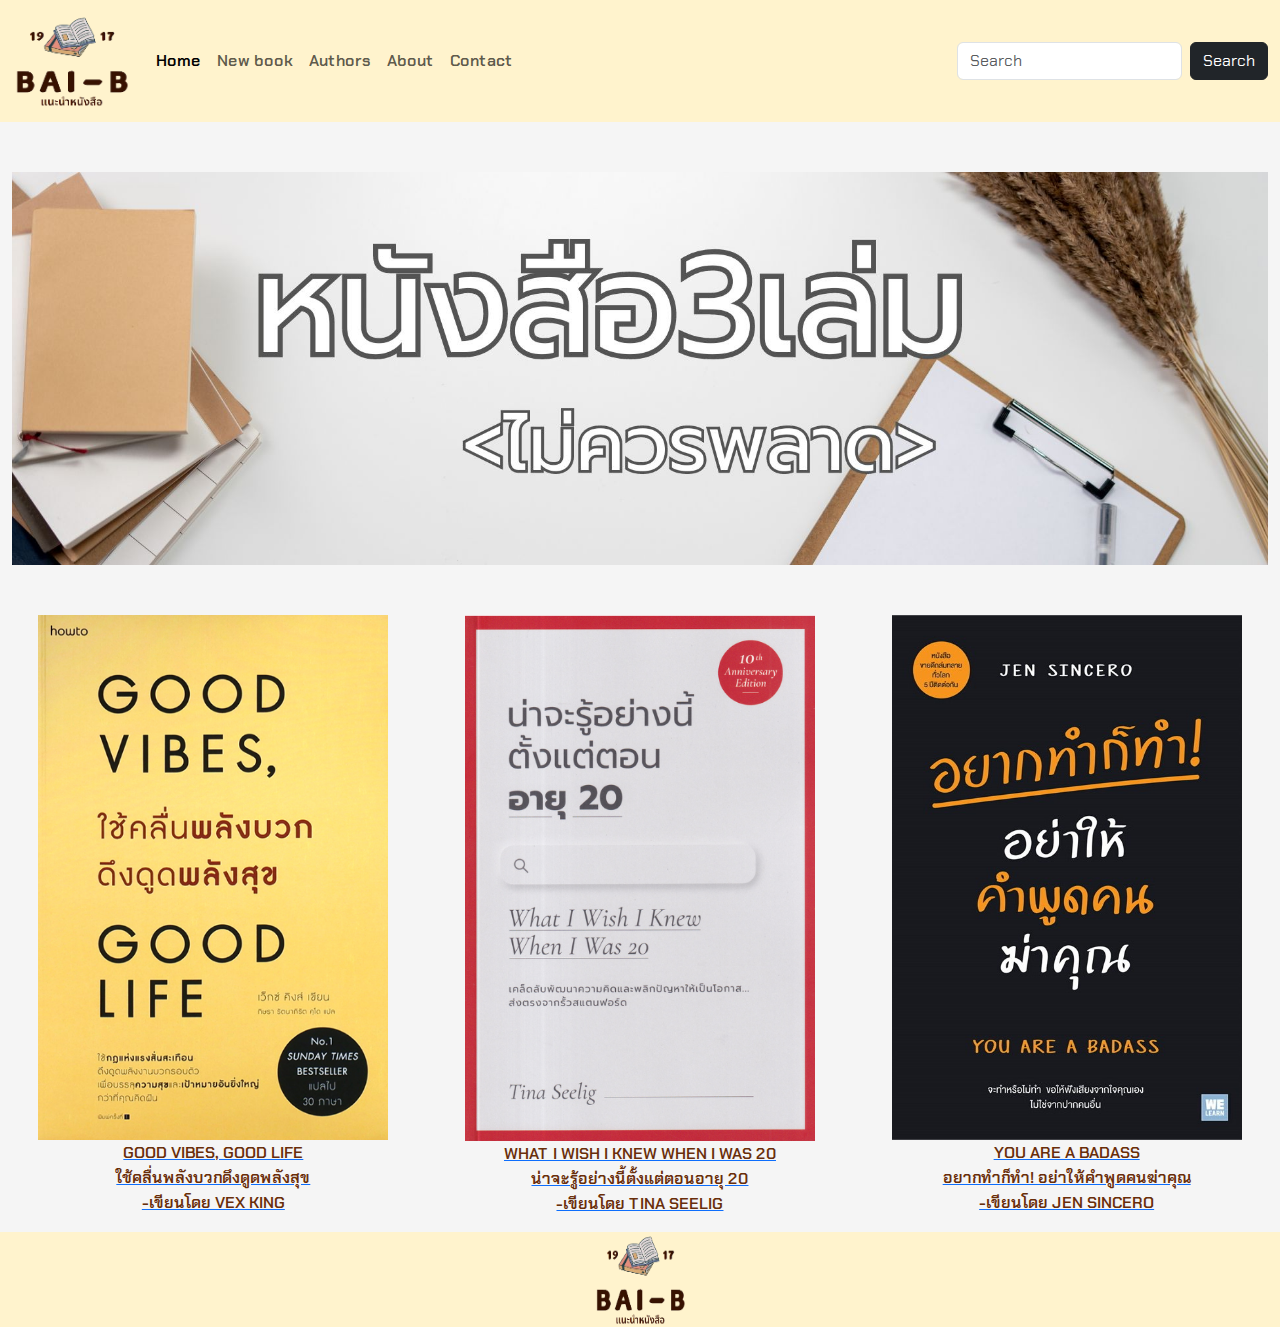
<file: index.html>
<!doctype html>
<html lang="en">
  <head>
    <meta charset="utf-8">
    <meta name="viewport" content="width=device-width, initial-scale=1">
    <title>Book recommended</title>

    <meta name="keyword" content="จิตวิทยา,พัฒนาตนเอง,หนังสือจิตวิทยา,การคิดบวก,พลังบวก,การตั้งเป้าหมาย,การจัดการความเครียด">
    <meta name="description" content="หากคุณกำลังมองหาหนังสือที่สามารถช่วยให้คุณเข้าใจจิตใจของตนเองและพัฒนาความสามารถในการปรับตัว หนังสือ “จิตวิทยา พัฒนาตนเอง” คือคำตอบที่คุณไม่ควรพลาด! หนังสือเล่มนี้รวมความรู้ด้านจิตวิทยาและเทคนิคการพัฒนาตนเองที่สามารถนำไปใช้ในชีวิตประจำวันได้จริง">

    <link href="https://cdn.jsdelivr.net/npm/bootstrap@5.3.3/dist/css/bootstrap.min.css" rel="stylesheet" integrity="sha384-QWTKZyjpPEjISv5WaRU9OFeRpok6YctnYmDr5pNlyT2bRjXh0JMhjY6hW+ALEwIH" crossorigin="anonymous">
  
    <link rel="stylesheet" href="css/style.css">
    <link rel="preconnect" href="https://fonts.gstatic.com" crossorigin>
    <link href="https://fonts.googleapis.com/css2?family=Chakra+Petch:ital,wght@0,300;0,400;0,500;0,600;0,700;1,300;1,400;1,500;1,600;1,700&display=swap" rel="stylesheet">

</head>
  <body>

    
      <div class="container-fluid">    
        <div class="row bg-warning-subtle sticky-top">

          <nav class="navbar navbar-expand-lg ">
            <div class="container-fluid">
              <a class="navbar-brand" href="index.html"><img src="images/logo-1.png" width="120" height="120" alt="" class="img-fluid"></a>
              <button class="navbar-toggler" type="button" data-bs-toggle="collapse" data-bs-target="#navbarSupportedContent" aria-controls="navbarSupportedContent" aria-expanded="false" aria-label="Toggle navigation">
                <span class="navbar-toggler-icon"></span>
              </button>
              <div class="collapse navbar-collapse" id="navbarSupportedContent">
                <ul class="navbar-nav me-auto mb-2 mb-lg-0">
                  <li class="nav-item">
                    <a class="nav-link active" aria-current="page" href="index.html">Home</a>
                  </li>
                  <li class="nav-item">
                    <a class="nav-link" href="#">New book</a>
                  </li>
                  <li class="nav-item">
                    <a class="nav-link" href="#">Authors</a>
                  </li>
                  <li class="nav-item">
                    <a class="nav-link" href="#">About</a>
                  </li>
                  <li class="nav-item">
                    <a class="nav-link" href="contact.html">Contact</a>
                  </li>  
                </ul>
                <form class="d-flex" role="search">
                  <input class="form-control me-2" type="search" placeholder="Search" aria-label="Search">
                  <button type="button" class="btn btn-dark">Search</button>
                </form>
              </div>
            </div>
          </nav>

        </div>
      </div>

        <br>

        <div class="container-fluid">
         <div class="row">
                <img src="images/แนะนำ1.jpg" alt"" class="img-fluid">
         </div>
        </div>

        <br>

        <div class="container-fluid">

         <div class="row">
            <div class="col-md-4"> 
              <a href="book1.html" target="_blank">
                <center><img class="zoom img-fluid" src="images/aBookGoodlife1.png" width="350" height="350" alt="" ></center>
              </a>
              <center><a href="book1.html"><p class="Text">Good Vibes, Good Life
                <br>ใช้คลื่นพลังบวกดึงดูดพลังสุข
                <br>-เขียนโดย Vex King
              </p></center></a>
            </div>

            <div class="col-md-4">
              <a href="book2.html" target="_blank">
                <center><img class="zoom img-fluid" src="images/aBookAge20_2.png" width="350" height="350" alt="" ></center>
              </a>
              <center><a href="book2.html"><p class="Text">What I Wish I Knew When I Was 20
                <br>น่าจะรู้อย่างนี้ตั้งแต่ตอนอายุ 20
                <br>-เขียนโดย Tina Seelig
              </p></center></a>
            </div>  

            <div class="col-md-4">
              <a href="book3.html" target="_blank">
                <center><img src="images/abookJenSincero3.jpg" width="350" height="350" alt="" class="img-fluid"></center>
              </a>
              <center><a href="book3.html"><p class="Text">YOU ARE A BADASS
                <br>อยากทำก็ทำ! อย่าให้คำพูดคนฆ่าคุณ
                <br>-เขียนโดย Jen Sincero
              </p></center></a>
            </div>

            
         </div>

     

      <div class="row bg-warning-subtle">
        <center><div class="col-md-12"><img src="images/logo-1.png" width="95" height="95" alt=""></div></center>
      </div>
 </div>







    <script src="https://cdn.jsdelivr.net/npm/bootstrap@5.3.3/dist/js/bootstrap.bundle.min.js" integrity="sha384-YvpcrYf0tY3lHB60NNkmXc5s9fDVZLESaAA55NDzOxhy9GkcIdslK1eN7N6jIeHz" crossorigin="anonymous"></script>
  </body>
</html>
</file>
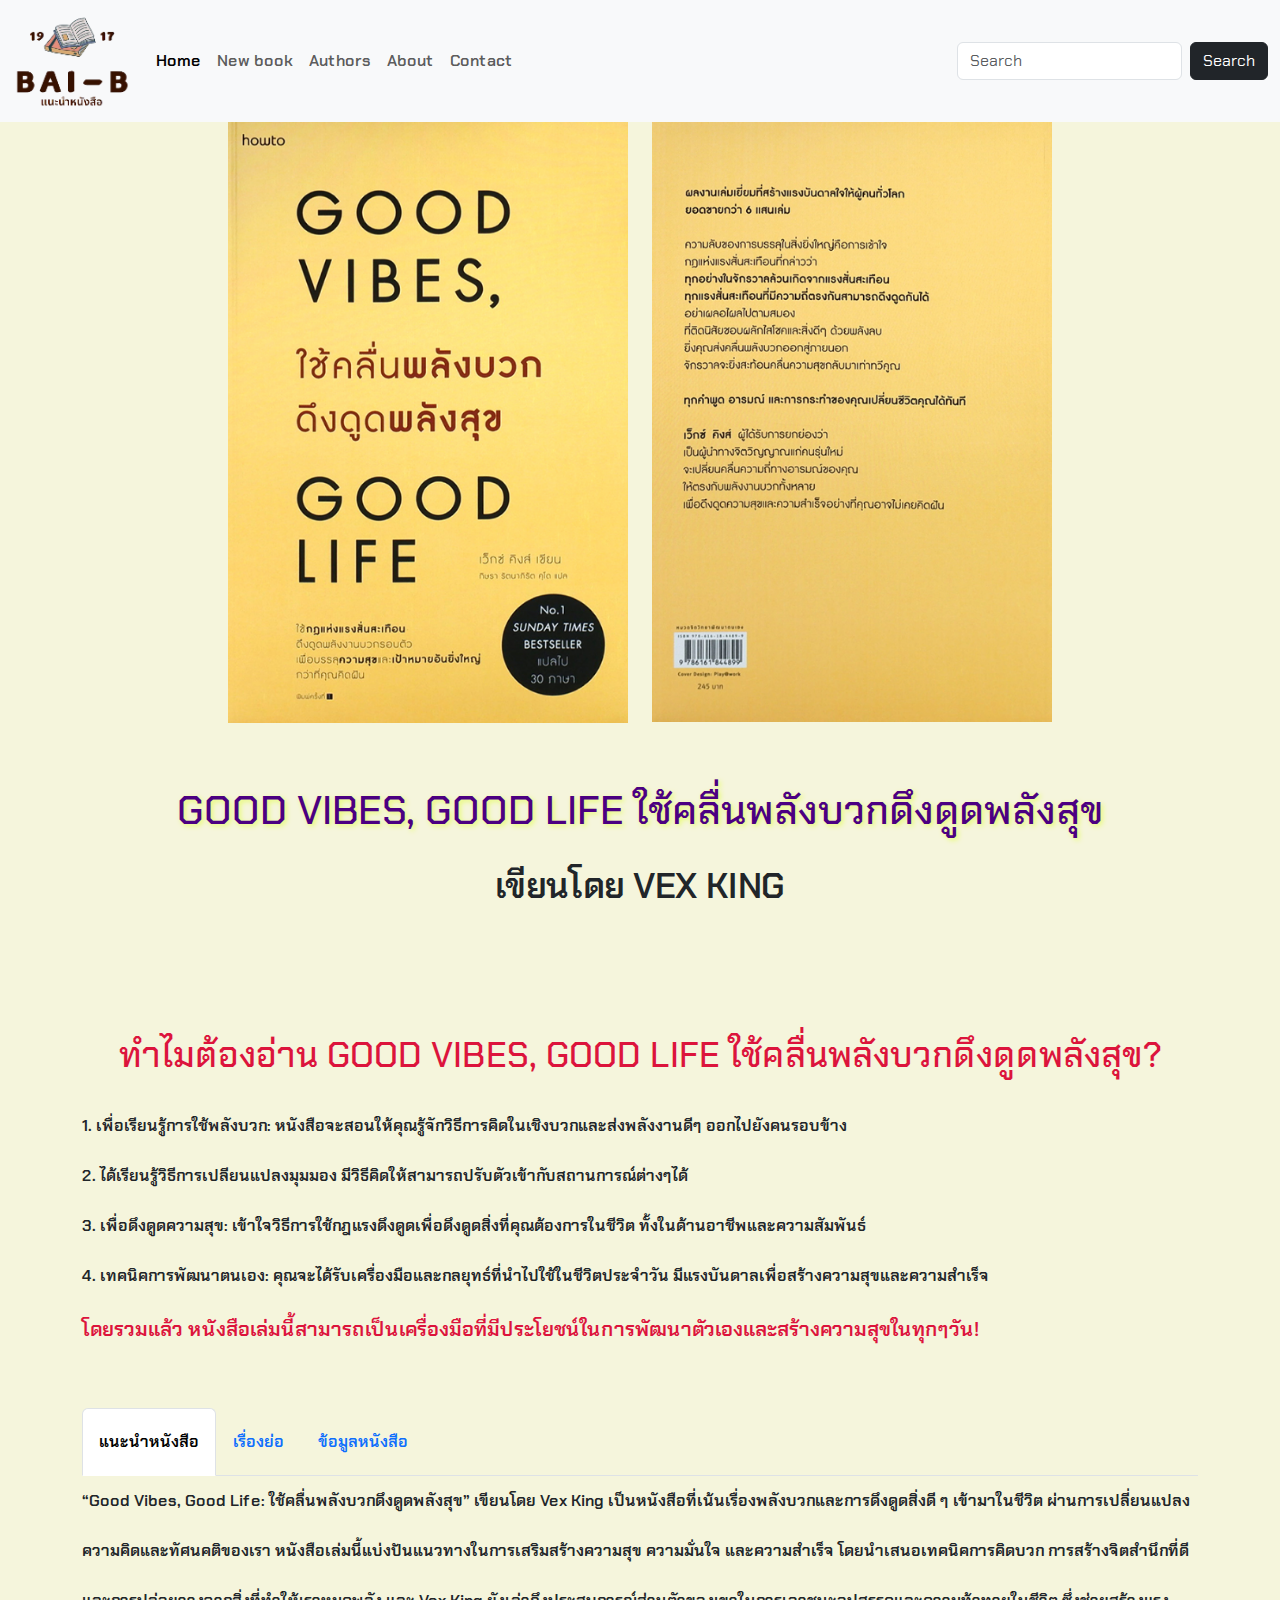
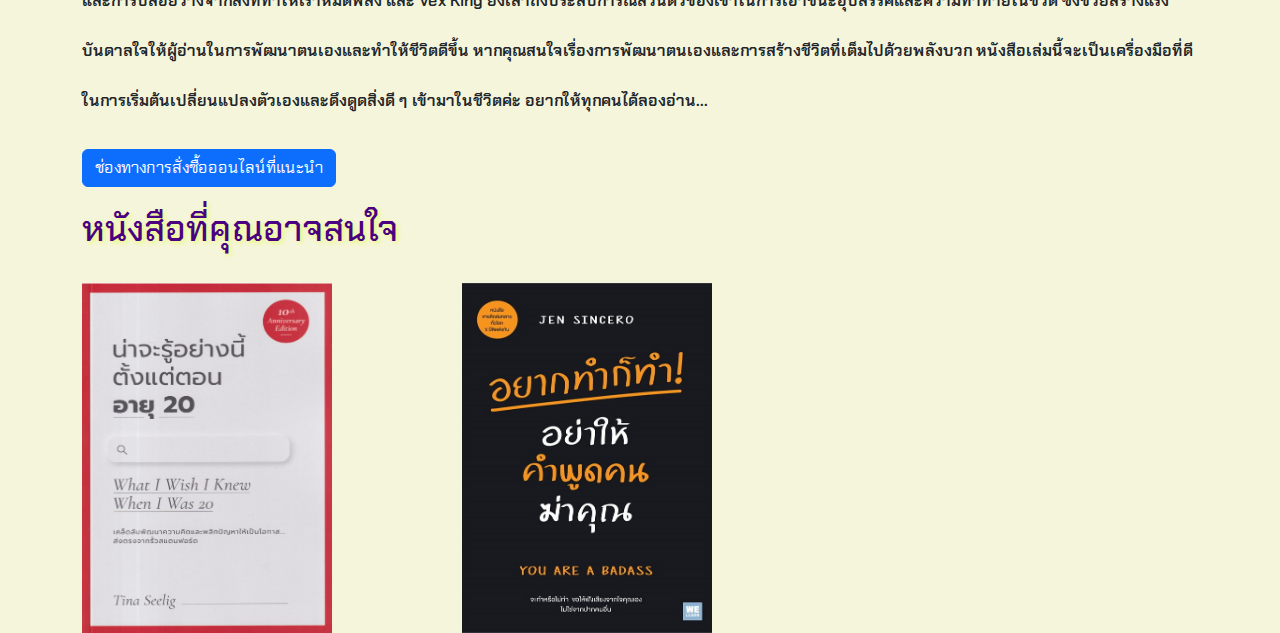
<file: book1.html>
<!doctype html>
<html lang="en">
  <head>
    <meta charset="utf-8">
    <meta name="viewport" content="width=device-width, initial-scale=1">
    <title>แนะนำหนังสือ Vibes, Good Life</title>

<meta name="keyword" content="Good Vibes,Good Life, พลังบวก,ดึงดูดความสุข,การพัฒนาตนเอง,การใช้ชีวิต,เรียนรู้การเปลี่ยนแปลง,การฝึกฝน,มุมมอง,เป้าหมาย,ดึงดูด">
<meta name="description" content="Good Vibes, Good Life: ใช้คลื่นพลังบวกดึงดูดพลังสุข เป็นหนังสือที่น่าสนใจสำหรับผู้ที่ต้องการเปลี่ยนแปลงชีวิตให้มีความสุขและเติมเต็มด้วยพลังบวก หากคุณต้องการเรียนรู้วิธีสร้างสรรค์ชีวิตที่ดีขึ้นและดึงดูดสิ่งดีๆ มาสู่ตัวคุณ หนังสือเล่มนี้คือคำตอบที่คุณไม่ควรพลาด!">

    <link href="https://cdn.jsdelivr.net/npm/bootstrap@5.3.3/dist/css/bootstrap.min.css" rel="stylesheet" integrity="sha384-QWTKZyjpPEjISv5WaRU9OFeRpok6YctnYmDr5pNlyT2bRjXh0JMhjY6hW+ALEwIH" crossorigin="anonymous">
  
    <link rel="stylesheet" href="css/stylebook1.css">
    <link rel="preconnect" href="https://fonts.gstatic.com" crossorigin>
    <link href="https://fonts.googleapis.com/css2?family=Chakra+Petch:ital,wght@0,300;0,400;0,500;0,600;0,700;1,300;1,400;1,500;1,600;1,700&display=swap" rel="stylesheet">

</head>
  <body>
    <div class="container-fluid">    
        <div class="row bg-light sticky-top">

          <nav class="navbar navbar-expand-lg ">
            <div class="container-fluid">
              <a class="navbar-brand" href="index.html"><img src="images/logo-1.png" width="120" height="120" alt="" class="img-fluid"></a>
              <button class="navbar-toggler" type="button" data-bs-toggle="collapse" data-bs-target="#navbarSupportedContent" aria-controls="navbarSupportedContent" aria-expanded="false" aria-label="Toggle navigation">
                <span class="navbar-toggler-icon"></span>
              </button>
              <div class="collapse navbar-collapse" id="navbarSupportedContent">
                <ul class="navbar-nav me-auto mb-2 mb-lg-0">
                  <li class="nav-item">
                    <a class="nav-link active" aria-current="page" href="index.html">Home</a>
                  </li>
                  <li class="nav-item">
                    <a class="nav-link" href="#">New book</a>
                  </li>
                  <li class="nav-item">
                    <a class="nav-link" href="#">Authors</a>
                  </li>
                  <li class="nav-item">
                    <a class="nav-link" href="#">About</a>
                  </li>
                  <li class="nav-item">
                    <a class="nav-link" href="contact.html">Contact</a>
                  </li>  
                </ul>
                <form class="d-flex" role="search">
                  <input class="form-control me-2" type="search" placeholder="Search" aria-label="Search">
                  <button type="button" class="btn btn-dark">Search</button>
                </form>
              </div>
            </div>
          </nav>

        </div>
    </div>


<div class="container-fluid">
    <div class="row">
        <div class="col-md-6">
            <img src="images/aBookGoodlife1.png" width="400" height="400" alt="" class="img-fluid" align="right">
        </div>

        <div class="col-md-6">
            <img src="images/aBookaf1.png" width="400" height="400" alt="" class="img-fluid" align="left">    
        </div>
    </div>
</div>

<br>

<center>
   <h1><p class="Aef">Good Vibes, Good Life ใช้คลื่นพลังบวกดึงดูดพลังสุข</p></h1>
   <p class="King">เขียนโดย Vex King</p>
</center>

<br>
ิ<br>

<center>
<h3><p class="pin">ทำไมต้องอ่าน Good Vibes, Good Life ใช้คลื่นพลังบวกดึงดูดพลังสุข?</p></h3>
</center>

<div class="container">
<p>1. เพื่อเรียนรู้การใช้พลังบวก: หนังสือจะสอนให้คุณรู้จักวิธีการคิดในเชิงบวกและส่งพลังงานดีๆ ออกไปยังคนรอบข้าง
  <br>2. ได้เรียนรู้วิธีการเปลียนแปลงมุมมอง มีวิธีคิดให้สามารถปรับตัวเข้ากับสถานการณ์ต่างๆได้
	<br>3. เพื่อดึงดูดความสุข: เข้าใจวิธีการใช้กฎแรงดึงดูดเพื่อดึงดูดสิ่งที่คุณต้องการในชีวิต ทั้งในด้านอาชีพและความสัมพันธ์
	<br>4. เทคนิคการพัฒนาตนเอง: คุณจะได้รับเครื่องมือและกลยุทธ์ที่นำไปใช้ในชีวิตประจำวัน มีแรงบันดาลเพื่อสร้างความสุขและความสำเร็จ
</p>
  <p class="ppin">
    โดยรวมแล้ว หนังสือเล่มนี้สามารถเป็นเครื่องมือที่มีประโยชน์ในการพัฒนาตัวเองและสร้างความสุขในทุกๆวัน!
  </p>
</div>

<br>

<div class="container">
<div class="row">

    <center><ul class="nav nav-tabs" id="myTab" role="tablist">
        <li class="nav-item" role="presentation">
          <button class="nav-link active" id="home-tab" data-bs-toggle="tab" data-bs-target="#home-tab-pane" type="button" role="tab" aria-controls="home-tab-pane" aria-selected="true">แนะนำหนังสือ</button>
        </li>
        <li class="nav-item" role="presentation">
          <button class="nav-link" id="profile-tab" data-bs-toggle="tab" data-bs-target="#profile-tab-pane" type="button" role="tab" aria-controls="profile-tab-pane" aria-selected="false">เรื่องย่อ</button>
        </li>
        <li class="nav-item" role="presentation">
          <button class="nav-link" id="contact-tab" data-bs-toggle="tab" data-bs-target="#contact-tab-pane" type="button" role="tab" aria-controls="contact-tab-pane" aria-selected="false">ข้อมูลหนังสือ</button>
        </li>         
    </ul></center>

    <div class="tab-content" id="myTabContent">
        <div class="tab-pane fade show active" id="home-tab-pane" role="tabpanel" aria-labelledby="home-tab" tabindex="0">
          <p>
            “Good Vibes, Good Life: ใช้คลื่นพลังบวกดึงดูดพลังสุข” เขียนโดย Vex King เป็นหนังสือที่เน้นเรื่องพลังบวกและการดึงดูดสิ่งดี ๆ เข้ามาในชีวิต ผ่านการเปลี่ยนแปลงความคิดและทัศนคติของเรา หนังสือเล่มนี้แบ่งปันแนวทางในการเสริมสร้างความสุข ความมั่นใจ และความสำเร็จ โดยนำเสนอเทคนิคการคิดบวก การสร้างจิตสำนึกที่ดี และการปล่อยวางจากสิ่งที่ทำให้เราหมดพลัง
และ Vex King ยังเล่าถึงประสบการณ์ส่วนตัวของเขาในการเอาชนะอุปสรรคและความท้าทายในชีวิต ซึ่งช่วยสร้างแรงบันดาลใจให้ผู้อ่านในการพัฒนาตนเองและทำให้ชีวิตดีขึ้น
หากคุณสนใจเรื่องการพัฒนาตนเองและการสร้างชีวิตที่เต็มไปด้วยพลังบวก หนังสือเล่มนี้จะเป็นเครื่องมือที่ดีในการเริ่มต้นเปลี่ยนแปลงตัวเองและดึงดูดสิ่งดี ๆ เข้ามาในชีวิตค่ะ อยากให้ทุกคนได้ลองอ่าน...
          </p>
        </div>
        
        <div class="tab-pane fade" id="profile-tab-pane" role="tabpanel" aria-labelledby="profile-tab" tabindex="0">
          <p> ความลับของการบรรลุในสิ่งยิ่งใหญ่คือการเข้าใจ กฎแห่งแรงสั่นสะเทือนที่กล่าวว่าทุกอย่างในจักรวาลล้วนเกิดจากแรงสั่นสะเทือนทุกแรงสั่นสะเทือนที่มีความถี่ตรงกันสามารถดึงดูดกันได้ อย่าเผลอไผลไปตามสมองที่ติดนิสัยชอบผลักไสโชคและสิ่งดีๆด้วยพลังลบยิ่งคุณส่งคลื่นพลังบวกออกสู่ภายนอก จักรวาลจะยิ่งสะท้อนคลื่นความสุขกลับมาเท่าทวีคูณ ทุกคำพูด อารมณ์ และการกระทำของคุณเปลี่ยนชีวิตคุณได้ทันที

          เว็กซ์ คิงส์ ผู้ได้รับการยกย่องว่าเป็นผู้นำทางจิตวิญญาณแก่คนรุ่นใหม่จะเปลี่ยนคลื่นความถี่ทางอารมณ์ของคุณให้ตรงกับพลังงานบวกทั้งหลาย เพื่อดึงดูดความสุขและความสำเร็จอย่างที่คุณอาจไม่เคยคิดฝัน
       
            เราจะเรียนรู้วิธีรักตัวเองอย่างแท้จริงได้อย่างไร จะเปลี่ยนอารมณ์ลบไปเป็นด้านบวกได้อย่างไร แล้วการมองหาความสุขที่ยั่งยืนนั้นเป็นไปได้จริงไหม เว็กซ์ คิง อินฟลูเอนเซอร์ จะตอบคำถามเกี่ยวกับการใช้ชีวิตที่คนส่วนใหญ่สงสัย นำเสนอในภาษาที่อ่านง่าย ย่อยเป็นหัวข้อสั้นๆ มีภาพประกอบและแทรก Quote เป็นแรงบันดาลใจ 
       <br>- ฝึกฝนการดูแลตัวเอง เอาชนะพลังงานในแง่ลบ และยึดความสุขของตัวเองเป็นที่ตั้ง แคร์สายตาคน อื่นให้น้อยลง
       <br>- ฝึกฝนให้ตัวเองมีนิสัยเชิงบวก เช่น การฝึกสติและสมาธิ
       <br>- เปลี่ยนมุมมอง เปิดรับโอกาสใหม่ ๆ เข้ามาในชีวิต
       <br>- ทำเป้าหมายให้ชัดเจน ด้วยการทดลองซ้ำ ๆ 
       <br>- เอาชนะความกลัว 
       <br>- มองหาเป้าหมายที่สูงกว่าเดิม เเละกลายเป็นฝ่ายชี้นำคนอื่นบ้าง</p>
        </div>
        
        
        <div class="tab-pane fade" id="contact-tab-pane" role="tabpanel" aria-labelledby="contact-tab" tabindex="0">
            <ul>
              <li>ชื่อหนังสือ : Good Vibes, Good Life ใช้คลื่นพลังบวกดึงดูดพลังสุข</li>
              <li>นักเขียน : Vex King</li>
              <li>นักแปล : กิษรา รัตนาภิรัต คุโด</li>
              <li>ISBN : 9786161844899</li>
              <li>จำนวนหน้า : 232 หน้า</li>
              <li>ขนาด : 146 x 211 x 14 มม.</li>
              <li>น้ำหนัก	: 295 กรัม</li>
              <li>สำนักพิมพ์ : อมรินทร์ How To, สนพ.</li>
              <li>หมวดหมู่: จิตวิทยาการพัฒนาตัวเอง , การพัฒนาตัวเอง how to</li>
              <li>ราคา : 245 บาท</li>
              <li>ข้อมูลเพิ่มเติม
                : No.1 Sunday Times Bestseller แปลไป 30 ภาษา
                - ผลงานเล่มเยี่ยมที่สร้างแรงบันดาลใจให้ผู้คนทั่วโลก ยอดขายกว่า 600,000 เล่ม
                - นักเขียนเป็นอินฟลูเอนเซอร์ใน Instagram ที่ให้คำปรึกษาและมอบแรงบันดาลใจให้คนรุ่นใหม่มาแล้วทั่วโลก
                - หัวข้อกระแทกใจ เนื้อหาแต่ละบทสั้น ๆ แทรกโควทและภาพประกอบน่าแชร์</li>
            </ul>
        </div> 
    </div>
    
</div>


<!-- shopping -->
 <!-- Button trigger modal -->
<button type="button" class="btn btn-primary" data-bs-toggle="modal" data-bs-target="#staticBackdrop">
  ช่องทางการสั่งซื้อออนไลน์ที่แนะนำ
</button>

<!-- Modal -->
<div class="modal fade" id="staticBackdrop" data-bs-backdrop="static" data-bs-keyboard="false" tabindex="-1" aria-labelledby="staticBackdropLabel" aria-hidden="true">
  <div class="modal-dialog">
    <div class="modal-content">
      <div class="modal-header">
        <h1 class="modal-title fs-5" id="staticBackdropLabel">ช่องทางการสั่งซื้อออนไลน์ที่แนะนำ</h1>
        <button type="button" class="btn-close" data-bs-dismiss="modal" aria-label="Close"></button>
      </div>
      <div class="modal-body">
        <p>B2S online shopping: www.b2s.co.th</p>
        <p>Naiin online: www.naiin.com</p>
        <p>Jamsai online: www.jamsai.com</p>
        <p>SE-ED online: www.se-ed.com/</p>
      </div>
      <div class="modal-footer">
        <button type="button" class="btn btn-secondary" data-bs-dismiss="modal">Close</button>
      </div>
    </div>
  </div>
</div>

<br>

<h4><p class="Fai">หนังสือที่คุณอาจสนใจ</p></h4>
<div class="row">
  <div class="col-md-4">
    <a href="book2.html" target="_blank"><img src="images/aBookAge20_2.png" width="250" height="350" alt=""></a>
  </div>
  <div class="col-md-4">
    <a href="book3.html" target="_blank"><img src="images/abookJenSincero3.jpg" width="250" height="350" alt=""></a>
  </div>
</div>










    <script src="https://cdn.jsdelivr.net/npm/bootstrap@5.3.3/dist/js/bootstrap.bundle.min.js" integrity="sha384-YvpcrYf0tY3lHB60NNkmXc5s9fDVZLESaAA55NDzOxhy9GkcIdslK1eN7N6jIeHz" crossorigin="anonymous"></script>
  </body>
</html>
</file>
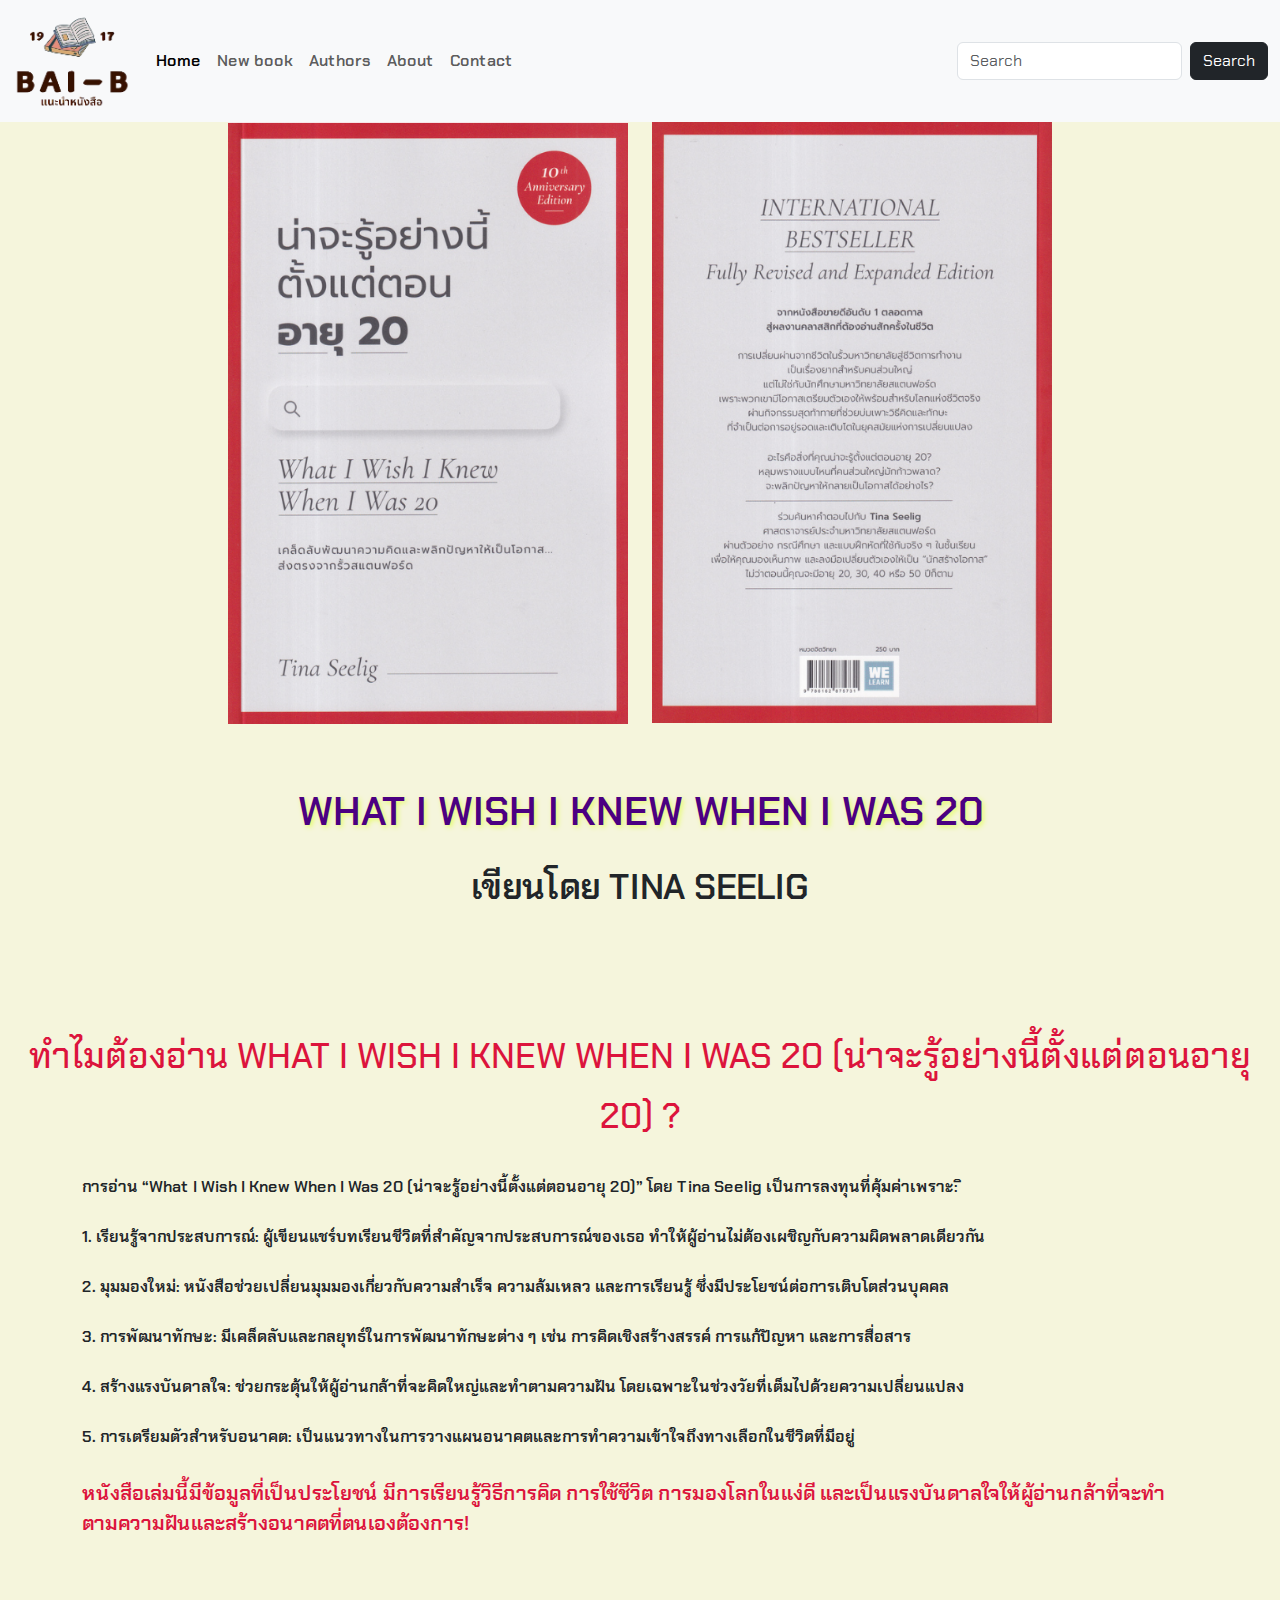
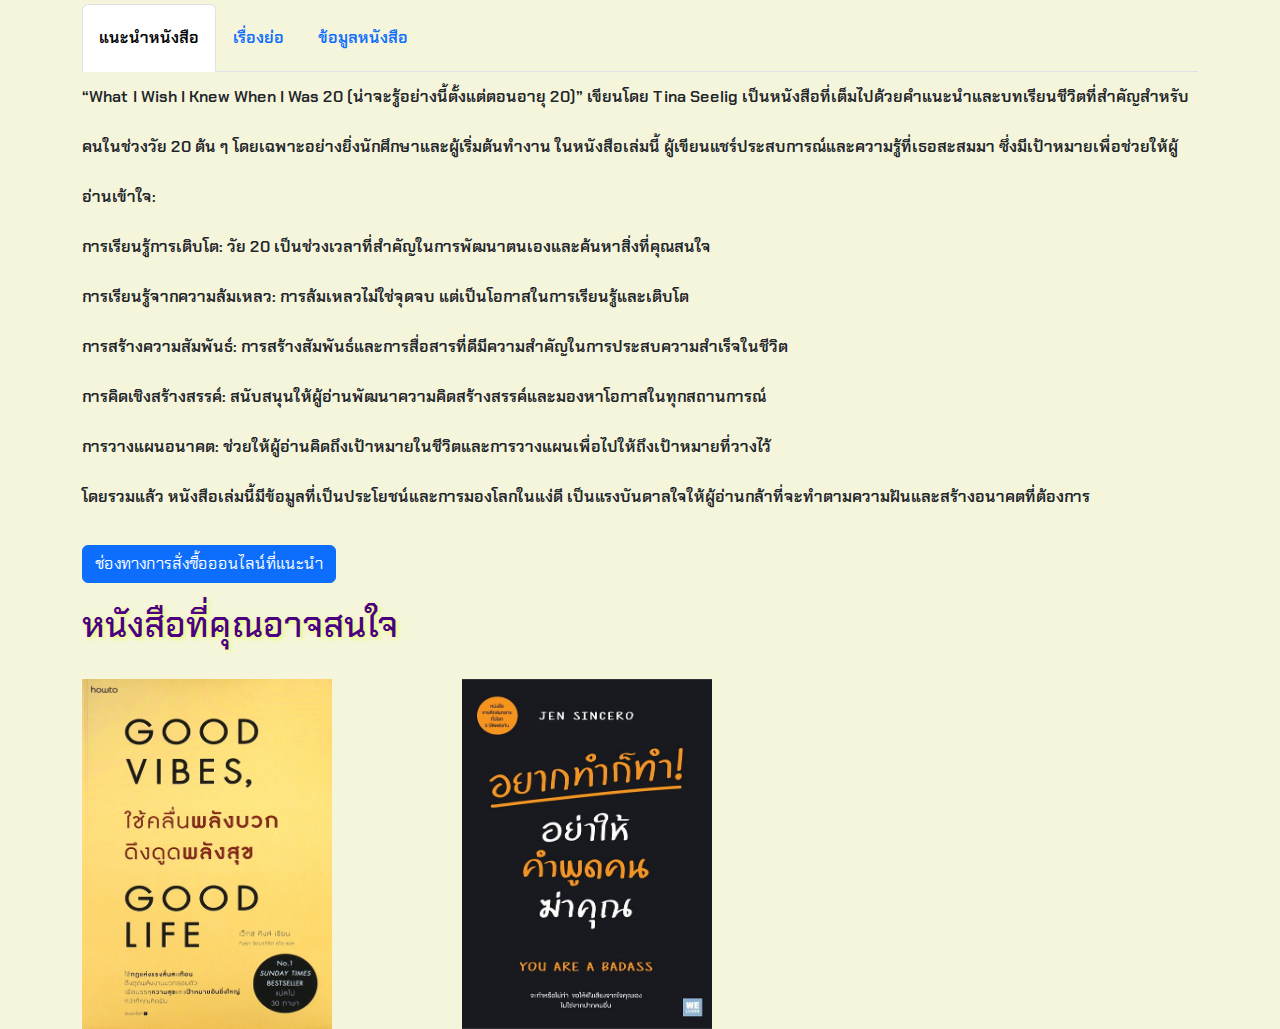
<file: book2.html>
<!doctype html>
<html lang="en">
  <head>
    <meta charset="utf-8">
    <meta name="viewport" content="width=device-width, initial-scale=1">
    <title>แนะนำหนังสือ What I Wish I Knew When I Was 20</title>

    <meta name="keyword" content="What I Wish I Knew When I Was 20,Tina Seelig,การพัฒนาตนเอง,ความสำเร็จ,การเรียนรู้,แนวคิดสร้างสรรค์,บทเรียน,การวางแผน,อนาคต,แรงบันดาลใจ,การเติบโต,การเปลี่ยนแปลง,อายุ">
    <meta name="description" content="“What I Wish I Knew When I Was 20” เป็นหนังสือที่เหมาะสำหรับผู้ที่ต้องการเข้าใจตัวเองและเสริมสร้างทักษะในชีวิต ไม่ว่าจะเป็นการตั้งเป้าหมาย การจัดการกับความล้มเหลว หรือการสร้างความสัมพันธ์ที่ดีกับผู้อื่น หนังสือเล่มนี้จะช่วยนำทางคุณสู่การเติบโตในด้านต่าง ๆ ของชีวิต อย่ารอช้า! เริ่มต้นการเดินทางสู่การพัฒนาตนเองในวันนี้">

    <link href="https://cdn.jsdelivr.net/npm/bootstrap@5.3.3/dist/css/bootstrap.min.css" rel="stylesheet" integrity="sha384-QWTKZyjpPEjISv5WaRU9OFeRpok6YctnYmDr5pNlyT2bRjXh0JMhjY6hW+ALEwIH" crossorigin="anonymous">
  
    <link rel="stylesheet" href="css/stylebook2.css">
    <link rel="preconnect" href="https://fonts.gstatic.com" crossorigin>
    <link href="https://fonts.googleapis.com/css2?family=Chakra+Petch:ital,wght@0,300;0,400;0,500;0,600;0,700;1,300;1,400;1,500;1,600;1,700&display=swap" rel="stylesheet">

</head>
  <body>
    <div class="container-fluid">    
        <div class="row bg-light sticky-top">

          <nav class="navbar navbar-expand-lg ">
            <div class="container-fluid">
              <a class="navbar-brand" href="index.html"><img src="images/logo-1.png" width="120" height="120" alt="" class="img-fluid"></a>
              <button class="navbar-toggler" type="button" data-bs-toggle="collapse" data-bs-target="#navbarSupportedContent" aria-controls="navbarSupportedContent" aria-expanded="false" aria-label="Toggle navigation">
                <span class="navbar-toggler-icon"></span>
              </button>
              <div class="collapse navbar-collapse" id="navbarSupportedContent">
                <ul class="navbar-nav me-auto mb-2 mb-lg-0">
                  <li class="nav-item">
                    <a class="nav-link active" aria-current="page" href="index.html">Home</a>
                  </li>
                  <li class="nav-item">
                    <a class="nav-link" href="#">New book</a>
                  </li>
                  <li class="nav-item">
                    <a class="nav-link" href="#">Authors</a>
                  </li>
                  <li class="nav-item">
                    <a class="nav-link" href="#">About</a>
                  </li>
                  <li class="nav-item">
                    <a class="nav-link" href="contact.html">Contact</a>
                  </li>  
                </ul>
                <form class="d-flex" role="search">
                  <input class="form-control me-2" type="search" placeholder="Search" aria-label="Search">
                  <button type="button" class="btn btn-dark">Search</button>
                </form>
              </div>
            </div>
          </nav>

        </div>
    </div>


<div class="container-fluid">
    <div class="row">
        <div class="col-md-6">
            <img src="images/aBookAge20_2.png" width="400" height="400" alt="" class="img-fluid" align="right">
        </div>

        <div class="col-md-6">
            <img src="images/aBookaf2.png" width="400" height="400" alt="" class="img-fluid" align="left">    
        </div>
    </div>
</div>

<br>

<center>
   <p class="Aef">What I Wish I Knew When I Was 20</p>
   <p class="King">เขียนโดย	Tina Seelig</p>
</center>

<br>
<br>

<center>
<h3><p class="pin">ทำไมต้องอ่าน What I Wish I Knew When I Was 20 (น่าจะรู้อย่างนี้ตั้งแต่ตอนอายุ 20) ?</p></h3>
</center>

<div class="container">
<p>การอ่าน “What I Wish I Knew When I Was 20 (น่าจะรู้อย่างนี้ตั้งแต่ตอนอายุ 20)” โดย Tina Seelig เป็นการลงทุนที่คุ้มค่าเพราะ:
ิ<br> 1. เรียนรู้จากประสบการณ์: ผู้เขียนแชร์บทเรียนชีวิตที่สำคัญจากประสบการณ์ของเธอ ทำให้ผู้อ่านไม่ต้องเผชิญกับความผิดพลาดเดียวกัน
<br> 2. มุมมองใหม่: หนังสือช่วยเปลี่ยนมุมมองเกี่ยวกับความสำเร็จ ความล้มเหลว และการเรียนรู้ ซึ่งมีประโยชน์ต่อการเติบโตส่วนบุคคล
<br> 3. การพัฒนาทักษะ: มีเคล็ดลับและกลยุทธ์ในการพัฒนาทักษะต่าง ๆ เช่น การคิดเชิงสร้างสรรค์ การแก้ปัญหา และการสื่อสาร
<br> 4. สร้างแรงบันดาลใจ: ช่วยกระตุ้นให้ผู้อ่านกล้าที่จะคิดใหญ่และทำตามความฝัน โดยเฉพาะในช่วงวัยที่เต็มไปด้วยความเปลี่ยนแปลง
<br> 5. การเตรียมตัวสำหรับอนาคต: เป็นแนวทางในการวางแผนอนาคตและการทำความเข้าใจถึงทางเลือกในชีวิตที่มีอยู่
</p>
<p class="ppin">
  หนังสือเล่มนี้มีข้อมูลที่เป็นประโยชน์ มีการเรียนรู้วิธีการคิด การใช้ชีวิต การมองโลกในแง่ดี และเป็นแรงบันดาลใจให้ผู้อ่านกล้าที่จะทำตามความฝันและสร้างอนาคตที่ตนเองต้องการ!
</p>
</div>

<br>

<div class="container">
<div class="row">

    <center><ul class="nav nav-tabs" id="myTab" role="tablist">
        <li class="nav-item" role="presentation">
          <button class="nav-link active" id="home-tab" data-bs-toggle="tab" data-bs-target="#home-tab-pane" type="button" role="tab" aria-controls="home-tab-pane" aria-selected="true">แนะนำหนังสือ</button>
        </li>
        <li class="nav-item" role="presentation">
          <button class="nav-link" id="profile-tab" data-bs-toggle="tab" data-bs-target="#profile-tab-pane" type="button" role="tab" aria-controls="profile-tab-pane" aria-selected="false">เรื่องย่อ</button>
        </li>
        <li class="nav-item" role="presentation">
          <button class="nav-link" id="contact-tab" data-bs-toggle="tab" data-bs-target="#contact-tab-pane" type="button" role="tab" aria-controls="contact-tab-pane" aria-selected="false">ข้อมูลหนังสือ</button>
        </li>         
    </ul></center>

    <div class="tab-content" id="myTabContent">
        <div class="tab-pane fade show active" id="home-tab-pane" role="tabpanel" aria-labelledby="home-tab" tabindex="0">
            <p>
              “What I Wish I Knew When I Was 20 (น่าจะรู้อย่างนี้ตั้งแต่ตอนอายุ 20)” เขียนโดย Tina Seelig เป็นหนังสือที่เต็มไปด้วยคำแนะนำและบทเรียนชีวิตที่สำคัญสำหรับคนในช่วงวัย 20 ต้น ๆ โดยเฉพาะอย่างยิ่งนักศึกษาและผู้เริ่มต้นทำงาน

ในหนังสือเล่มนี้ ผู้เขียนแชร์ประสบการณ์และความรู้ที่เธอสะสมมา ซึ่งมีเป้าหมายเพื่อช่วยให้ผู้อ่านเข้าใจ:
<br>การเรียนรู้การเติบโต: วัย 20 เป็นช่วงเวลาที่สำคัญในการพัฒนาตนเองและค้นหาสิ่งที่คุณสนใจ
<br>การเรียนรู้จากความล้มเหลว: การล้มเหลวไม่ใช่จุดจบ แต่เป็นโอกาสในการเรียนรู้และเติบโต
<br>การสร้างความสัมพันธ์: การสร้างสัมพันธ์และการสื่อสารที่ดีมีความสำคัญในการประสบความสำเร็จในชีวิต
<br>การคิดเชิงสร้างสรรค์: สนับสนุนให้ผู้อ่านพัฒนาความคิดสร้างสรรค์และมองหาโอกาสในทุกสถานการณ์
<br>การวางแผนอนาคต: ช่วยให้ผู้อ่านคิดถึงเป้าหมายในชีวิตและการวางแผนเพื่อไปให้ถึงเป้าหมายที่วางไว้
<br>โดยรวมแล้ว หนังสือเล่มนี้มีข้อมูลที่เป็นประโยชน์และการมองโลกในแง่ดี เป็นแรงบันดาลใจให้ผู้อ่านกล้าที่จะทำตามความฝันและสร้างอนาคตที่ต้องการ
            </p>
        </div>
        
        <div class="tab-pane fade" id="profile-tab-pane" role="tabpanel" aria-labelledby="profile-tab" tabindex="0">
           <p>"เคล็ดลับพัฒนาความคิดและพลิกปัญหาให้เป็นโอกาส...ส่งตรงจากรั้วสแตนฟอร์ด" จากหนังสือขายดีอันดับ 1 ตลอดกาล สู่ผลงานคลาสสิกที่ต้องอ่านสักครั้งในชีวิต
          <br>การเปลี่ยนผ่านจากชีวิตในรั้วมหาวิทยาลัยสู่ชีวิตการทำงาน เป็นเรื่องยากสำหรับคนส่วนใหญ่ แต่ไม่ใช่กับนักศึกษามหาวิทยาลัยสแตนฟอร์ด เพราะพวกเขามีโอกาสเตรียมตัวเองให้พร้อมสำหรับโลกแห่งชีวิตจริง
      ผ่านกิจกรรมสุดท้าทายที่ช่วยบ่มเพาะวิธีคิดและทักษะ ที่จำเป็นต่อการอยู่รอดและเติบโตในยุคสมัยแห่งการเปลี่ยนแปลง
          <br>อะไรคือสิ่งที่คุณน่าจะรู้ตั้งแต่ตอนอายุ 20? หลุมพรางแบบไหนที่คนส่วนใหญ่มักก้าวพลาด? จะพลิกปัญหาให้กลายเป็นโอกาสได้อย่างไร?
          <br>ร่วมค้นหาคำตอบไปกับ "Tina Seelig" ศาสตราจารย์ประจำมหาวิทยาลัยสแตนฟอร์ด ผ่านตัวอย่าง กรณีศึกษา และแบบฝึกหัดที่ใช้กันจริง ๆ ในชั้นเรียน เพื่อให้คุณมองเห็นภาพ และลงมือเปลี่ยนตัวเองให้เป็น "นักสร้างโอกาส" ไม่ว่าตอนนี้คุณจะมีอายุ 20, 30, 40 หรือ 50 ปีก็ตาม
           </p>
        </div>
        
        
        <div class="tab-pane fade" id="contact-tab-pane" role="tabpanel" aria-labelledby="contact-tab" tabindex="0">
            <ul>
              <li>ชื่อหนังสือ : What I Wish I Knew When I Was 20 (น่าจะรู้อย่างนี้ตั้งแต่ตอนอายุ 20)</li>
              <li>นักเขียน : Tina Seelig</li>
              <li>นักแปล : 	พรเลิศ อิฐฐ์,ธัญลักษณ์ เศวตศิลา</li>
              <li>ISBN : 9786162875731</li>
              <li>จำนวนหน้า : 280 หน้า</li>
              <li>ขนาด : 145 x 211 x 15 มม.</li>
              <li>น้ำหนัก	: 345 กรัม</li>
              <li>สำนักพิมพ์ : วีเลิร์น, สนพ.</li>
              <li>หมวดหมู่: จิตวิทยาการพัฒนาตัวเอง , การพัฒนาตัวเอง how to</li>
              <li>ราคา : 250 บาท</li>
            </ul>
        </div> 
    </div>

</div>

<!-- Modal -->
<!-- Button trigger modal -->
<button type="button" class="btn btn-primary" data-bs-toggle="modal" data-bs-target="#staticBackdrop">
  ช่องทางการสั่งซื้อออนไลน์ที่แนะนำ
</button>

<!-- Modal -->
<div class="modal fade" id="staticBackdrop" data-bs-backdrop="static" data-bs-keyboard="false" tabindex="-1" aria-labelledby="staticBackdropLabel" aria-hidden="true">
  <div class="modal-dialog">
    <div class="modal-content">
      <div class="modal-header">
        <h1 class="modal-title fs-5" id="staticBackdropLabel">ช่องทางการสั่งซื้อออนไลน์ที่แนะนำ</h1>
        <button type="button" class="btn-close" data-bs-dismiss="modal" aria-label="Close"></button>
      </div>
      <div class="modal-body">
        <p>B2S online shopping: www.b2s.co.th</p>
        <p>Naiin online: www.naiin.com</p>
        <p>Jamsai online: www.jamsai.com</p>
        <p>SE-ED online: www.se-ed.com/</p>
      </div>
      <div class="modal-footer">
        <button type="button" class="btn btn-secondary" data-bs-dismiss="modal">Close</button>
      </div>
    </div>
  </div>
</div>


<br>

<h4><p class="Fai">หนังสือที่คุณอาจสนใจ</p></h4>
<div class="row">
  <div class="col-md-4">
    <a href="book1.html" target="_blank"><img src="images/aBookGoodlife1.png" width="250" height="350" alt=""></a>
  </div>
  <div class="col-md-4">
    <a href="book3.html" target="_blank"><img src="images/abookJenSincero3.jpg" width="250" height="350" alt=""></a>
  </div>
</div>
</div>



    <script src="https://cdn.jsdelivr.net/npm/bootstrap@5.3.3/dist/js/bootstrap.bundle.min.js" integrity="sha384-YvpcrYf0tY3lHB60NNkmXc5s9fDVZLESaAA55NDzOxhy9GkcIdslK1eN7N6jIeHz" crossorigin="anonymous"></script>
  </body>
</html>
</file>
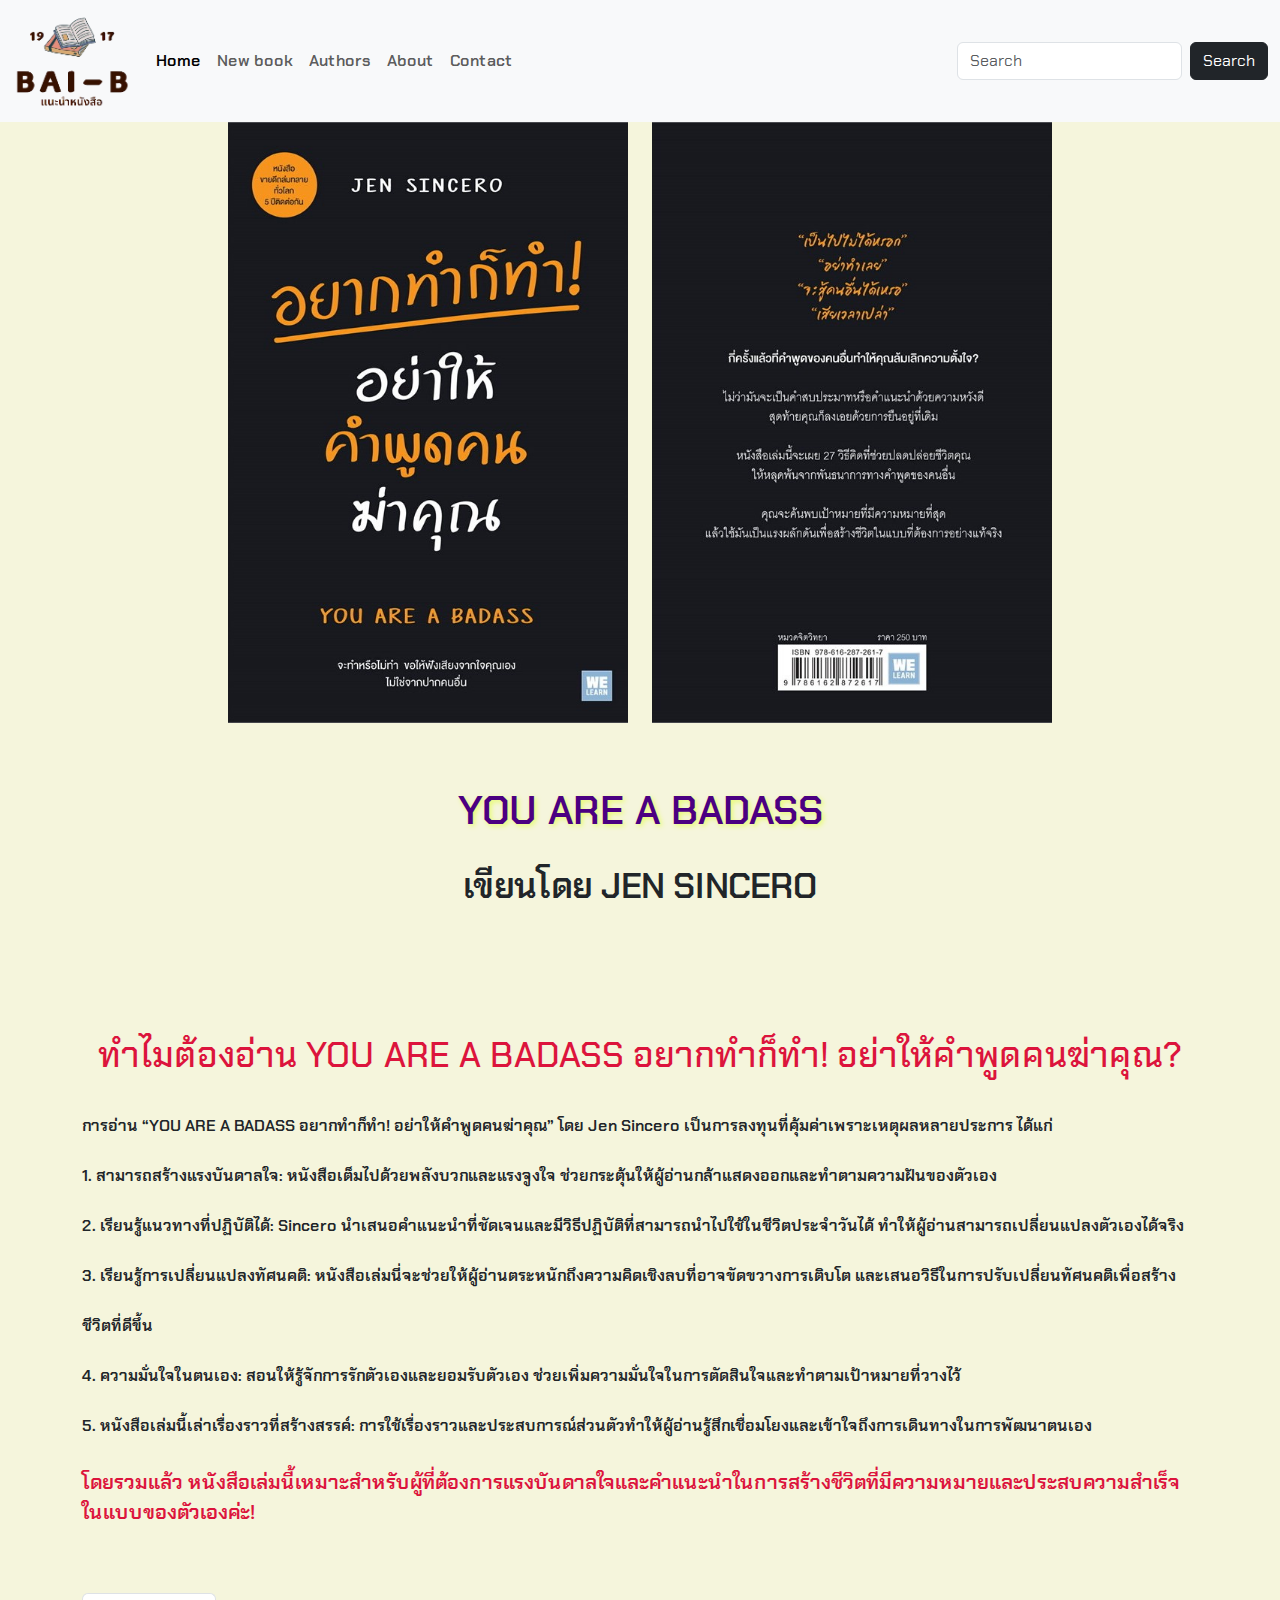
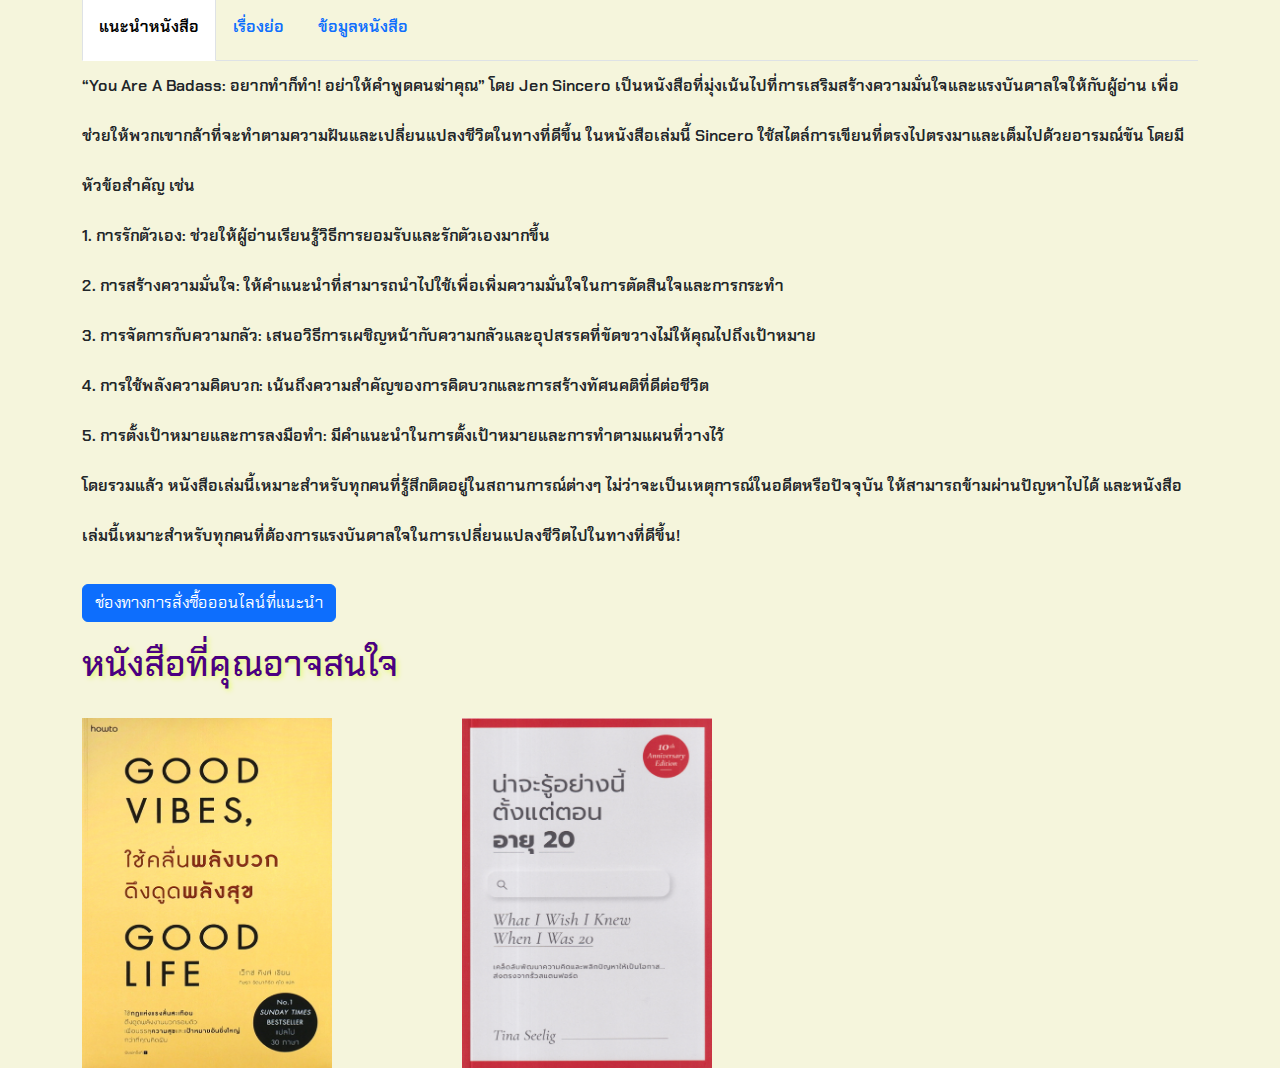
<file: book3.html>
<!doctype html>
<html lang="en">
  <head>
    <meta charset="utf-8">
    <meta name="viewport" content="width=device-width, initial-scale=1">
    <title>แนะนำหนังสือ YOU ARE A BADASS</title>

    <meta name="keyword" content="You Are a Badass,เจน ซินเซโร,Jen Sincero,จิตวิทยา,พัฒนาตนเอง,ความมั่นใจ,ความสำเร็จ,แรงบันดาลใจ,พลังบวก,คิดบวก,ทัศนคติ,How to,จิตวิทยาการพัฒนาตัวเอง,ความกลัว,คำพูด,ปัญหา">
    <meta name="description" content="“You Are a Badass” โดย เจน ซินเซโร เป็นหนังสือที่คุณไม่ควรพลาด หากคุณกำลังมองหาแรงบันดาลใจและเครื่องมือในการพัฒนาตนเอง เพื่อใช้ชีวิตอย่างมีความหมายและมั่นใจ อ่านแล้วคุณจะรู้สึกมีพลังและพร้อมเผชิญกับความท้าทายใหม่ๆ!">


    <link href="https://cdn.jsdelivr.net/npm/bootstrap@5.3.3/dist/css/bootstrap.min.css" rel="stylesheet" integrity="sha384-QWTKZyjpPEjISv5WaRU9OFeRpok6YctnYmDr5pNlyT2bRjXh0JMhjY6hW+ALEwIH" crossorigin="anonymous">
  
    <link rel="stylesheet" href="css/stylebook3.css">
    <link rel="preconnect" href="https://fonts.gstatic.com" crossorigin>
    <link href="https://fonts.googleapis.com/css2?family=Chakra+Petch:ital,wght@0,300;0,400;0,500;0,600;0,700;1,300;1,400;1,500;1,600;1,700&display=swap" rel="stylesheet">

</head>
  <body>
    <div class="container-fluid">    
        <div class="row bg-light sticky-top">

          <nav class="navbar navbar-expand-lg ">
            <div class="container-fluid">
              <a class="navbar-brand" href="index.html"><img src="images/logo-1.png" width="120" height="120" alt="" class="img-fluid"></a>
              <button class="navbar-toggler" type="button" data-bs-toggle="collapse" data-bs-target="#navbarSupportedContent" aria-controls="navbarSupportedContent" aria-expanded="false" aria-label="Toggle navigation">
                <span class="navbar-toggler-icon"></span>
              </button>
              <div class="collapse navbar-collapse" id="navbarSupportedContent">
                <ul class="navbar-nav me-auto mb-2 mb-lg-0">
                  <li class="nav-item">
                    <a class="nav-link active" aria-current="page" href="index.html">Home</a>
                  </li>
                  <li class="nav-item">
                    <a class="nav-link" href="#">New book</a>
                  </li>
                  <li class="nav-item">
                    <a class="nav-link" href="#">Authors</a>
                  </li>
                  <li class="nav-item">
                    <a class="nav-link" href="#">About</a>
                  </li>
                  <li class="nav-item">
                    <a class="nav-link" href="contact.html">Contact</a>
                  </li>  
                </ul>
                <form class="d-flex" role="search">
                  <input class="form-control me-2" type="search" placeholder="Search" aria-label="Search">
                  <button type="button" class="btn btn-dark">Search</button>
                </form>
              </div>
            </div>
          </nav>

        </div>
    </div>


<div class="container-fluid">
    <div class="row">
        <div class="col-md-6">
            <img src="images/abookJenSincero3.jpg" width="400" height="400" alt="" class="img-fluid" align="right">
        </div>

        <div class="col-md-6">
            <img src="images/abookaf3.jpg" width="400" height="400" alt="" class="img-fluid" align="left">    
        </div>
    </div>
</div>

<br>

<center>
   <p class="Aef">YOU ARE A BADASS</p>
   <p class="King">เขียนโดย Jen Sincero</p>
</center>

<br>
ิ<br>

<center>
<h3><p class="pin">ทำไมต้องอ่าน YOU ARE A BADASS อยากทำก็ทำ! อย่าให้คำพูดคนฆ่าคุณ?</p></h3>
</center>

<div class="container">
<p>การอ่าน “YOU ARE A BADASS อยากทำก็ทำ! อย่าให้คำพูดคนฆ่าคุณ” โดย Jen Sincero เป็นการลงทุนที่คุ้มค่าเพราะเหตุผลหลายประการ ได้แก่
 <br>1. สามารถสร้างแรงบันดาลใจ: หนังสือเต็มไปด้วยพลังบวกและแรงจูงใจ ช่วยกระตุ้นให้ผู้อ่านกล้าแสดงออกและทำตามความฝันของตัวเอง
 <br>2. เรียนรู้แนวทางที่ปฏิบัติได้: Sincero นำเสนอคำแนะนำที่ชัดเจนและมีวิธีปฏิบัติที่สามารถนำไปใช้ในชีวิตประจำวันได้ ทำให้ผู้อ่านสามารถเปลี่ยนแปลงตัวเองได้จริง
 <br>3. เรียนรู้การเปลี่ยนแปลงทัศนคติ: หนังสือเล่มนี่จะช่วยให้ผู้อ่านตระหนักถึงความคิดเชิงลบที่อาจขัดขวางการเติบโต และเสนอวิธีในการปรับเปลี่ยนทัศนคติเพื่อสร้างชีวิตที่ดีขึ้น
 <br>4. ความมั่นใจในตนเอง: สอนให้รู้จักการรักตัวเองและยอมรับตัวเอง ช่วยเพิ่มความมั่นใจในการตัดสินใจและทำตามเป้าหมายที่วางไว้
 <br>5. หนังสือเล่มนี้เล่าเรื่องราวที่สร้างสรรค์: การใช้เรื่องราวและประสบการณ์ส่วนตัวทำให้ผู้อ่านรู้สึกเชื่อมโยงและเข้าใจถึงการเดินทางในการพัฒนาตนเอง
</p>
  <p class="ppin">
    โดยรวมแล้ว หนังสือเล่มนี้เหมาะสำหรับผู้ที่ต้องการแรงบันดาลใจและคำแนะนำในการสร้างชีวิตที่มีความหมายและประสบความสำเร็จในแบบของตัวเองค่ะ!
  </p>
</div>

ิ<br>

<div class="container">
<div class="row">

    <center><ul class="nav nav-tabs" id="myTab" role="tablist">
        <li class="nav-item" role="presentation">
          <button class="nav-link active" id="home-tab" data-bs-toggle="tab" data-bs-target="#home-tab-pane" type="button" role="tab" aria-controls="home-tab-pane" aria-selected="true">แนะนำหนังสือ</button>
        </li>
        <li class="nav-item" role="presentation">
          <button class="nav-link" id="profile-tab" data-bs-toggle="tab" data-bs-target="#profile-tab-pane" type="button" role="tab" aria-controls="profile-tab-pane" aria-selected="false">เรื่องย่อ</button>
        </li>
        <li class="nav-item" role="presentation">
          <button class="nav-link" id="contact-tab" data-bs-toggle="tab" data-bs-target="#contact-tab-pane" type="button" role="tab" aria-controls="contact-tab-pane" aria-selected="false">ข้อมูลหนังสือ</button>
        </li>         
    </ul></center>

    <div class="tab-content" id="myTabContent">
        <div class="tab-pane fade show active" id="home-tab-pane" role="tabpanel" aria-labelledby="home-tab" tabindex="0">
            <p>
              “You Are A Badass: อยากทำก็ทำ! อย่าให้คำพูดคนฆ่าคุณ” โดย Jen Sincero เป็นหนังสือที่มุ่งเน้นไปที่การเสริมสร้างความมั่นใจและแรงบันดาลใจให้กับผู้อ่าน เพื่อช่วยให้พวกเขากล้าที่จะทำตามความฝันและเปลี่ยนแปลงชีวิตในทางที่ดีขึ้น
ในหนังสือเล่มนี้ Sincero ใช้สไตล์การเขียนที่ตรงไปตรงมาและเต็มไปด้วยอารมณ์ขัน โดยมีหัวข้อสำคัญ เช่น
<br>1. การรักตัวเอง: ช่วยให้ผู้อ่านเรียนรู้วิธีการยอมรับและรักตัวเองมากขึ้น
<br>2. การสร้างความมั่นใจ: ให้คำแนะนำที่สามารถนำไปใช้เพื่อเพิ่มความมั่นใจในการตัดสินใจและการกระทำ
<br>3. การจัดการกับความกลัว: เสนอวิธีการเผชิญหน้ากับความกลัวและอุปสรรคที่ขัดขวางไม่ให้คุณไปถึงเป้าหมาย
<br>4. การใช้พลังความคิดบวก: เน้นถึงความสำคัญของการคิดบวกและการสร้างทัศนคติที่ดีต่อชีวิต
<br>5. การตั้งเป้าหมายและการลงมือทำ: มีคำแนะนำในการตั้งเป้าหมายและการทำตามแผนที่วางไว้
<br>โดยรวมแล้ว หนังสือเล่มนี้เหมาะสำหรับทุกคนที่รู้สึกติดอยู่ในสถานการณ์ต่างๆ ไม่ว่าจะเป็นเหตุการณ์ในอดีตหรือปัจจุบัน ให้สามารถข้ามผ่านปัญหาไปได้ และหนังสือเล่มนี้เหมาะสำหรับทุกคนที่ต้องการแรงบันดาลใจในการเปลี่ยนแปลงชีวิตไปในทางที่ดีขึ้น!
            </p>
        </div>
        
        <div class="tab-pane fade" id="profile-tab-pane" role="tabpanel" aria-labelledby="profile-tab" tabindex="0">
            <p>
              จะทำหรือไม่ทำ ขอให้ฟังเสียงจากใจคุณเองไม่ใช่จากปากคนอื่น.. "เป็นไปไม่ได้หรอก"  "อย่าทำเลย"  "จะสู้คนอื่นได้เหรอ"  "เสียเวลาเปล่า" กี่ครั้งแล้วที่คำพูดของคนอื่นทำให้คุณล้มเลิกความตั้งใจ? ไม่ว่ามันจะเป็นคำสบประมาทหรือคำแนะนำด้วยความหวังดี สุดท้ายคุณก็ลงเอยด้วยการยืนอยู่ที่เดิม หนังสือเล่มนี้จะเผย 27 วิธีคิด ที่ช่วยปลดปล่อยชีวิตคุณให้หลุดพ้นจากพันธนาการทางคำพูดของคนอื่น คุณจะค้นพบเป้าหมายที่มีความหมายที่สุด แล้วใช้มันเป็นแรงผลักดันเพื่อสร้างชีวิตในแบบที่ต้องการอย่างแท้จริง!
            </p>
        </div>
        
        
        <div class="tab-pane fade" id="contact-tab-pane" role="tabpanel" aria-labelledby="contact-tab" tabindex="0">
            <ul>
              <li>ชื่อหนังสือ : YOU ARE A BADASS อยากทำก็ทำ! อย่าให้คำพูดคนฆ่าคุณ</li>
              <li>นักเขียน : Jen Sincero</li>
              <li>นักแปล : กานต์สิริ โรจนสุวรรณ</li>
              <li>ISBN : 9786162872617</li>
              <li>จำนวนหน้า : 336 หน้า</li>
              <li>ขนาด : 144 x 210 x 17 มม.</li>
              <li>น้ำหนัก	: 360 กรัม</li>
              <li>สำนักพิมพ์ : วีเลิร์น, สนพ.</li>
              <li>หมวดหมู่: จิตวิทยาการพัฒนาตัวเอง , การพัฒนาตัวเอง how to</li>
              <li>ราคา : 250 บาท</li>
            </ul>
        </div> 
    </div>

</div>

<!-- Button trigger modal -->
<button type="button" class="btn btn-primary" data-bs-toggle="modal" data-bs-target="#staticBackdrop">
  ช่องทางการสั่งซื้อออนไลน์ที่แนะนำ
</button>

<!-- Modal -->
<div class="modal fade" id="staticBackdrop" data-bs-backdrop="static" data-bs-keyboard="false" tabindex="-1" aria-labelledby="staticBackdropLabel" aria-hidden="true">
  <div class="modal-dialog">
    <div class="modal-content">
      <div class="modal-header">
        <h1 class="modal-title fs-5" id="staticBackdropLabel">ช่องทางการสั่งซื้อออนไลน์ที่แนะนำ</h1>
        <button type="button" class="btn-close" data-bs-dismiss="modal" aria-label="Close"></button>
      </div>
      <div class="modal-body">
        <p>B2S online shopping: www.b2s.co.th</p>
        <p>Naiin online: www.naiin.com</p>
        <p>Jamsai online: www.jamsai.com</p>
        <p>SE-ED online: www.se-ed.com/</p>
      </div>
      <div class="modal-footer">
        <button type="button" class="btn btn-secondary" data-bs-dismiss="modal">Close</button>
      </div>
    </div>
  </div>
</div>

<br>

<h4><p class="Fai">หนังสือที่คุณอาจสนใจ</p></h4>
<div class="row">
  <div class="col-md-4">
    <a href="book1.html" target="_blank"><img src="images/aBookGoodlife1.png" width="250" height="350" alt=""></a>
  </div>
  <div class="col-md-4">
    <a href="book2.html" target="_blank"><img src="images/aBookAge20_2.png" width="250" height="350" alt=""></a>
  </div>
</div>

</div>



    <script src="https://cdn.jsdelivr.net/npm/bootstrap@5.3.3/dist/js/bootstrap.bundle.min.js" integrity="sha384-YvpcrYf0tY3lHB60NNkmXc5s9fDVZLESaAA55NDzOxhy9GkcIdslK1eN7N6jIeHz" crossorigin="anonymous"></script>
  </body>
</html>
</file>
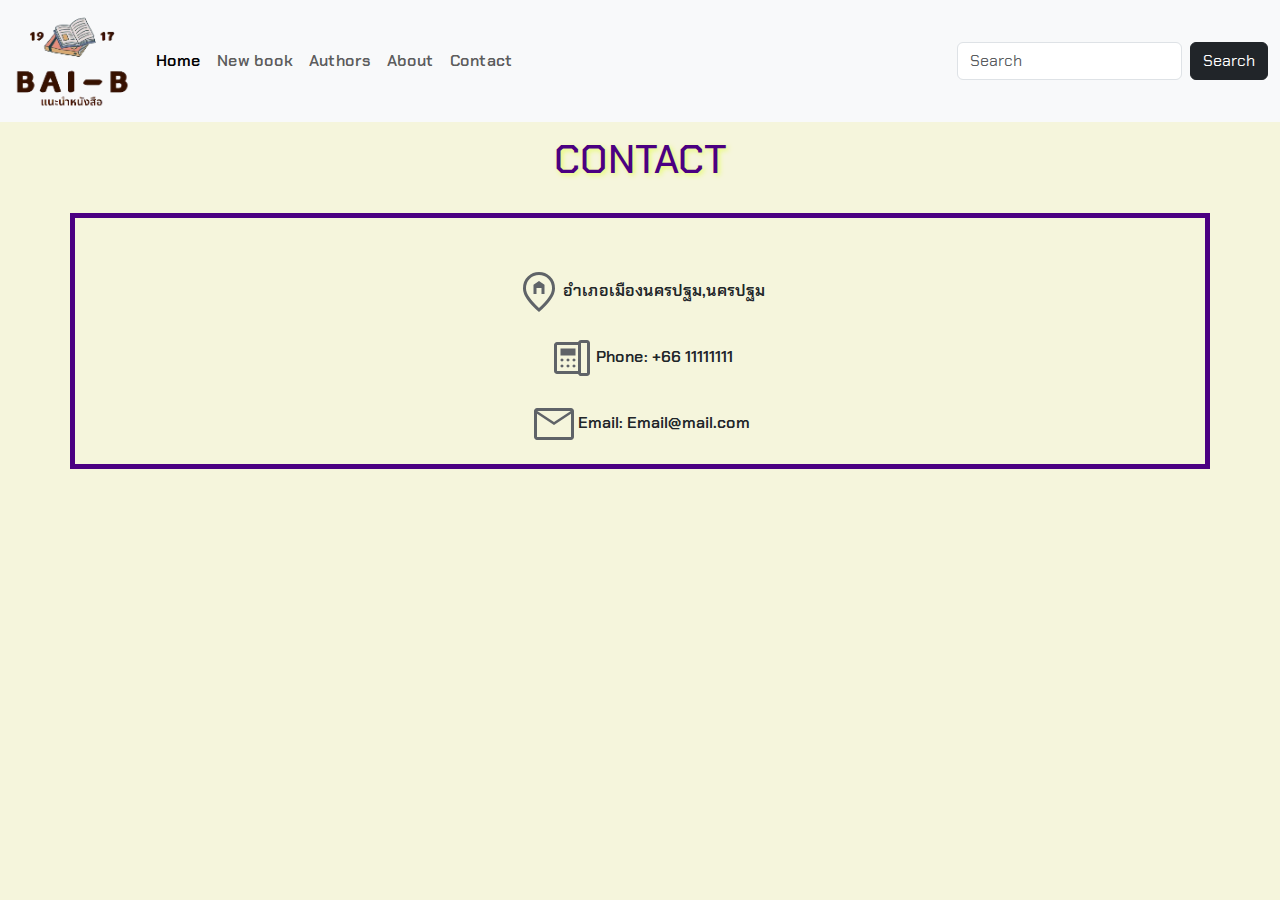
<file: contact.html>
<!doctype html>
<html lang="en">
  <head>
    <meta charset="utf-8">
    <meta name="viewport" content="width=device-width, initial-scale=1">
    <title>Contact</title>

    <meta name="keyword" content="contact,ติดต่อ,Phone,Email">
    <meta name="description" content="">

    <link href="https://cdn.jsdelivr.net/npm/bootstrap@5.3.3/dist/css/bootstrap.min.css" rel="stylesheet" integrity="sha384-QWTKZyjpPEjISv5WaRU9OFeRpok6YctnYmDr5pNlyT2bRjXh0JMhjY6hW+ALEwIH" crossorigin="anonymous">
    
    <link rel="stylesheet" href="css/stylecontact.css">
    <link rel="preconnect" href="https://fonts.gstatic.com" crossorigin>
    <link href="https://fonts.googleapis.com/css2?family=Chakra+Petch:ital,wght@0,300;0,400;0,500;0,600;0,700;1,300;1,400;1,500;1,600;1,700&display=swap" rel="stylesheet">


</head>
  <body>

 <div class="container-fluid">    
    <div class="row bg-light sticky-top">

      <nav class="navbar navbar-expand-lg ">
        <div class="container-fluid">
          <a class="navbar-brand" href="index.html"><img src="images/logo-1.png" width="120" height="120" alt="" class="img-fluid"></a>
          <button class="navbar-toggler" type="button" data-bs-toggle="collapse" data-bs-target="#navbarSupportedContent" aria-controls="navbarSupportedContent" aria-expanded="false" aria-label="Toggle navigation">
            <span class="navbar-toggler-icon"></span>
          </button>
          <div class="collapse navbar-collapse" id="navbarSupportedContent">
            <ul class="navbar-nav me-auto mb-2 mb-lg-0">
              <li class="nav-item">
                <a class="nav-link active" aria-current="page" href="index.html">Home</a>
              </li>
              <li class="nav-item">
                <a class="nav-link" href="#">New book</a>
              </li>
              <li class="nav-item">
                <a class="nav-link" href="#">Authors</a>
              </li>
              <li class="nav-item">
                <a class="nav-link" href="#">About</a>
              </li>
              <li class="nav-item">
                <a class="nav-link" href="contact.html">Contact</a>
              </li>  
            </ul>
            <form class="d-flex" role="search">
              <input class="form-control me-2" type="search" placeholder="Search" aria-label="Search">
              <button type="button" class="btn btn-dark">Search</button>
            </form>
          </div>
        </div>
      </nav>

    </div>

<div class="container-fluid">
  <center><h2><p class="Aef">Contact</p></h2></center>

  <center>
  <div class="container Ben">

    <div style="margin-top:48px">
    <p><svg xmlns="http://www.w3.org/2000/svg" height="48px" viewBox="0 -960 960 960" width="48px" fill="#5f6368"><path d="M370-440h60v-120h100v120h60v-185l-110-73-110 73v185Zm110 281q133-121 196.5-219.5T740-552q0-118-75.5-193T480-820q-109 0-184.5 75T220-552q0 75 65 173.5T480-159Zm0 79Q319-217 239.5-334.5T160-552q0-150 96.5-239T480-880q127 0 223.5 89T800-552q0 100-79.5 217.5T480-80Zm0-480Z"/></svg>อำเภอเมืองนครปฐม,นครปฐม</p>
    <p><svg xmlns="http://www.w3.org/2000/svg" height="48px" viewBox="0 -960 960 960" width="48px" fill="#5f6368"><path d="M660-180h120v-600H660v600ZM280.18-410q12.82 0 21.32-8.68 8.5-8.67 8.5-21.5 0-12.82-8.68-21.32-8.67-8.5-21.5-8.5-12.82 0-21.32 8.68-8.5 8.67-8.5 21.5 0 12.82 8.68 21.32 8.67 8.5 21.5 8.5Zm0 120q12.82 0 21.32-8.68 8.5-8.67 8.5-21.5 0-12.82-8.68-21.32-8.67-8.5-21.5-8.5-12.82 0-21.32 8.68-8.5 8.67-8.5 21.5 0 12.82 8.68 21.32 8.67 8.5 21.5 8.5ZM250-530h300v-140H250v140Zm150.18 120q12.82 0 21.32-8.68 8.5-8.67 8.5-21.5 0-12.82-8.68-21.32-8.67-8.5-21.5-8.5-12.82 0-21.32 8.68-8.5 8.67-8.5 21.5 0 12.82 8.68 21.32 8.67 8.5 21.5 8.5Zm0 120q12.82 0 21.32-8.68 8.5-8.67 8.5-21.5 0-12.82-8.68-21.32-8.67-8.5-21.5-8.5-12.82 0-21.32 8.68-8.5 8.67-8.5 21.5 0 12.82 8.68 21.32 8.67 8.5 21.5 8.5Zm120-120q12.82 0 21.32-8.68 8.5-8.67 8.5-21.5 0-12.82-8.68-21.32-8.67-8.5-21.5-8.5-12.82 0-21.32 8.68-8.5 8.67-8.5 21.5 0 12.82 8.68 21.32 8.67 8.5 21.5 8.5Zm0 120q12.82 0 21.32-8.68 8.5-8.67 8.5-21.5 0-12.82-8.68-21.32-8.67-8.5-21.5-8.5-12.82 0-21.32 8.68-8.5 8.67-8.5 21.5 0 12.82 8.68 21.32 8.67 8.5 21.5 8.5ZM600-220v-520H180v520h420Zm60 100q-20.22 0-35.61-11.5T603-160H180q-24.75 0-42.37-17.63Q120-195.25 120-220v-520q0-24.75 17.63-42.38Q155.25-800 180-800h423q6-17 21.39-28.5T660-840h120q24.75 0 42.38 17.62Q840-804.75 840-780v600q0 24.75-17.62 42.37Q804.75-120 780-120H660ZM180-220v-520 520Z"/></svg>Phone: +66 11111111</p>
    <p><svg xmlns="http://www.w3.org/2000/svg" height="48px" viewBox="0 -960 960 960" width="48px" fill="#5f6368"><path d="M140-160q-24 0-42-18t-18-42v-520q0-24 18-42t42-18h680q24 0 42 18t18 42v520q0 24-18 42t-42 18H140Zm340-302L140-685v465h680v-465L480-462Zm0-60 336-218H145l335 218ZM140-685v-55 520-465Z"/></svg>Email: Email@mail.com</p>
  
  </div>
  </div>
  </center>
    
  
  </div>










  <script src="https://cdn.jsdelivr.net/npm/bootstrap@5.3.3/dist/js/bootstrap.bundle.min.js" integrity="sha384-YvpcrYf0tY3lHB60NNkmXc5s9fDVZLESaAA55NDzOxhy9GkcIdslK1eN7N6jIeHz" crossorigin="anonymous"></script>
  </body>
</html>
</file>
<file: css/style.css>
body{
    background-color: whitesmoke;
    background-repeat: no-repeat;
}

.Text {
    text-transform: uppercase;
    font-size: 16px;
    line-height: 25px;
    color: rgb(105, 46, 10);
}

body {
    font-family: "Chakra Petch", sans-serif;
    font-weight: 520;
    font-style: normal;
    line-height: 50px;
  }
</file>
<file: css/stylebook1.css>
body {
    background-color: beige;
    background-repeat: no-repeat;
}

.Aef{
    text-transform: uppercase;
    font-size: 40px;
    line-height: 75px;
    color: indigo;
    text-shadow: 2px 2px 5px #e6fc69;
}

body {
    font-family: "Chakra Petch", sans-serif;
    font-weight: 520;
    font-style: normal;
    line-height: 50px;
  }

.King {
    text-transform: uppercase;
    font-size: 35px;
    line-height: 45px;
}

.pin {
    text-transform: uppercase;
    font-size: 35px;
    line-height: 60px;
    color: crimson;
}

.ppin {
    text-transform: uppercase;
    font-size: 20px;
    line-height: 25px;
    color: crimson;
}

.Fai{
    text-transform: uppercase;
    font-size: 35px;
    line-height: 75px;
    color: indigo;
    text-shadow: 2px 2px 5px #e6fc69;
}
</file>
<file: css/stylebook2.css>
body {
    background-color: beige;
    background-repeat: no-repeat;
}

.Aef{
    text-transform: uppercase;
    font-size: 40px;
    line-height: 75px;
    color: indigo;
    text-shadow: 2px 2px 5px #e6fc69;
}

body {
    font-family: "Chakra Petch", sans-serif;
    font-weight: 520;
    font-style: normal;
    line-height: 50px;
  }

  .King {
    text-transform: uppercase;
    font-size: 35px;
    line-height: 45px;
}

.pin {
    text-transform: uppercase;
    font-size: 35px;
    line-height: 60px;
    color: crimson;
}

.ppin {
    text-transform: uppercase;
    font-size: 20px;
    line-height: 30px;
    color: crimson;
}

.Fai{
    text-transform: uppercase;
    font-size: 35px;
    line-height: 75px;
    color: indigo;
    text-shadow: 2px 2px 5px #e6fc69;
}
</file>
<file: css/stylebook3.css>
body {
    background-color: beige;
    background-repeat: no-repeat;
}

.Aef{
    text-transform: uppercase;
    font-size: 40px;
    line-height: 75px;
    color: indigo;
    text-shadow: 2px 2px 5px #e6fc69;
}

body {
    font-family: "Chakra Petch", sans-serif;
    font-weight: 520;
    font-style: normal;
    line-height: 50px;
  }

.King {
    text-transform: uppercase;
    font-size: 35px;
    line-height: 45px;
}

.pin {
    text-transform: uppercase;
    font-size: 35px;
    line-height: 60px;
    color: crimson;
}

.ppin {
    text-transform: uppercase;
    font-size: 20px;
    line-height: 30px;
    color: crimson;
}

.Fai{
    text-transform: uppercase;
    font-size: 35px;
    line-height: 75px;
    color: indigo;
    text-shadow: 2px 2px 5px #e6fc69;
}
</file>
<file: css/stylecontact.css>
body {
    background-color: beige;
    background-repeat: no-repeat;
}

body {
    font-family: "Chakra Petch", sans-serif;
    font-weight: 520;
    font-style: normal;
    line-height: 50px;
  }

  .Aef{
    text-transform: uppercase;
    font-size: 40px;
    line-height: 75px;
    color: indigo;
    text-shadow: 2px 2px 5px #e6fc69;
}

.Ben{
    border: 5px;
    border-color: indigo;
    border-style: solid;
}
</file>
